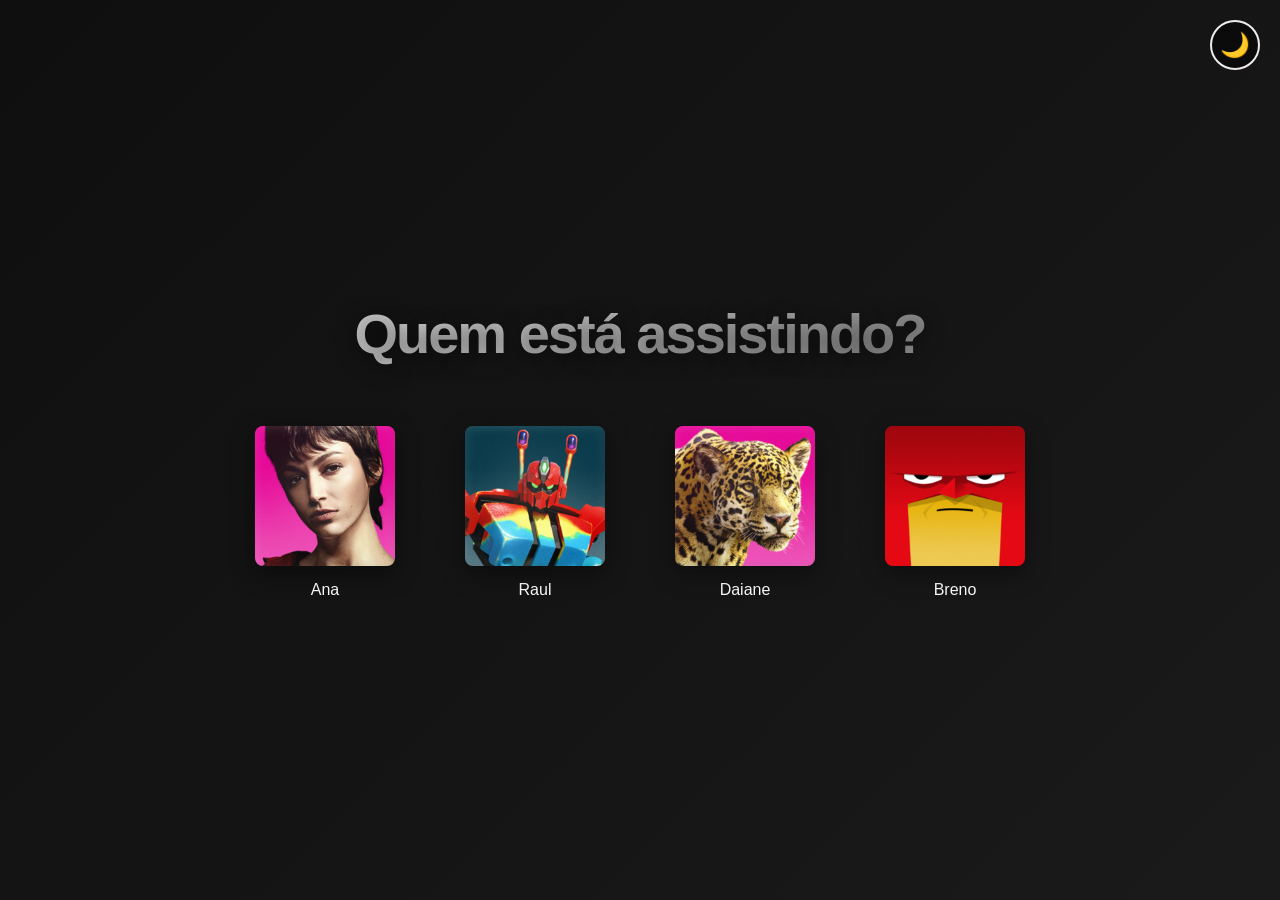
<file: index.html>
<!DOCTYPE html>
<html lang="pt-br">

<head>
    <meta charset="UTF-8">
    <meta name="viewport" content="width=device-width, initial-scale=1.0">
    <title>Netflix</title>
    <link rel="stylesheet" href="style.css">
</head>

<body>
    <main>
        <button id="theme-toggle" class="theme-toggle" aria-label="Alternar tema">
            <span class="theme-icon">🌙</span>
        </button>
        <h1>Quem está assistindo?</h1>
        <section class="profiles">
            <ul class="profile-group">

                <li class="profile">
                    <a href="./catalogo.html">
                        <figure>
                            <img src="./assets/perfil netflix1- Imgur.png" alt="Foto de perfil da Ana">
                        </figure>
                        <figcaption>Ana</figcaption>
                    </a>
                </li>
                <li class="profile">
                    <a href="./catalogo.html">
                        <figure>
                            <img src="./assets/perfil netflix2- Imgur.png" alt="Foto de perfil de Raul">
                        </figure>
                        <figcaption>Raul</figcaption>
                    </a>
                </li>
                <li class="profile">
                    <a href="./catalogo.html">
                        <figure>
                            <img src="./assets/perfil netflix3 - Imgur.png" alt="Foto de perfil de Daiane">
                        </figure>
                        <figcaption>Daiane</figcaption>
                    </a>
                </li>
                <li class="profile">
                    <a href="./catalogo.html">
                        <figure>
                            <img src="./assets/perfil netflix4 - Imgur.png" alt="Foto de perfil de Breno">
                        </figure>
                        <figcaption>Breno</figcaption>
                    </a>
                </li>

            </ul>
        </section>
    </main>
    <script src="./js/script.js"></script>
</body>

</html>
</file>
<file: style.css>
/* Reset CSS - Remove margens e paddings padrão de todos os elementos */
* {
  margin: 0;
  padding: 0;
  box-sizing: border-box; /* Inclui padding e border na largura/altura total */
}

/* Variáveis CSS para os temas */
:root {
  /* Dark Mode (padrão) */
  --bg-gradient-start: #0f0f0f;
  --bg-gradient-end: #1a1a1a;
  --text-color: #efebeb;
  --profile-shadow: rgba(0, 0, 0, 0.4);
  --profile-bg: linear-gradient(135deg, #2a2a2a 0%, #1a1a1a 100%);
  --text-shadow: rgba(0, 0, 0, 0.5);
  --caption-color: #fff;
  
}

/* Light Mode */
body.light-mode {
  --bg-gradient-start: #f5f5f5;
  --bg-gradient-end: #ffffff;
  --text-color: #333;
  --profile-shadow: rgba(0, 0, 0, 0.1);
  --profile-bg: linear-gradient(135deg, #e0e0e0 0%, #f0f0f0 100%);
  --text-shadow: rgba(0, 0, 0, 0.1);
  --caption-color: #333;
 
}

/* Estilos do corpo da página */
body {
  /* Fundo com gradiente usando variáveis CSS */
  background: linear-gradient(135deg, var(--bg-gradient-start) 0%, var(--bg-gradient-end) 100%);
  color: var(--text-color); /* Texto usando variável */
  /* Fonte moderna que funciona em diferentes sistemas */
  font-family:
    -apple-system, BlinkMacSystemFont, "Segoe UI", Roboto, "Helvetica Neue",
    Arial, sans-serif;
  min-height: 100vh; /* Altura mínima da tela inteira */
  display: flex; /* Layout flexbox */
  align-items: center; /* Centraliza verticalmente */
  justify-content: center; /* Centraliza horizontalmente */
  padding: 20px; /* Espaçamento interno */
  /* Transição suave para mudança de tema */
  transition: background 0.3s ease, color 0.3s ease;
}

/* Container principal */
main {
  width: 100%; /* Largura total */
  text-align: center; /* Texto centralizado */
  /* Animação de entrada suave */
  animation: fadeIn 0.8s ease-in;
  position: relative; /* Para posicionar o botão de tema */
}

/* Botão de alternância de tema */
.theme-toggle {
  position: fixed; /* Fixo no viewport */
  top: 20px;
  right: 20px;
  background: rgba(0, 0, 0, 0.5);
  border: 2px solid var(--text-color);
  border-radius: 50%;
  width: 50px;
  height: 50px;
  cursor: pointer;
  display: flex;
  align-items: center;
  justify-content: center;
  font-size: 1.5rem;
  transition: all 0.3s ease;
  z-index: 1000; /* Garante que fique acima de outros elementos */
}

body.light-mode .theme-toggle {
  background: rgba(255, 255, 255, 0.8);
  border-color: var(--text-color);
}

.theme-toggle:hover {
  transform: scale(1.1);
  background: var(--hover-line-color);
  border-color: var(--hover-line-color);
}

.theme-icon {
  transition: transform 0.3s ease;
}

/* Animação de fade in (aparecer gradualmente) */
@keyframes fadeIn {
  from {
    opacity: 0; /* Começa invisível */
  }
  to {
    opacity: 1; /* Termina totalmente visível */
  }
}

/* Título principal */
h1 {
  font-size: 3.5rem; /* Tamanho grande */
  font-weight: 700; /* Negrito */
  margin-bottom: 60px; /* Espaço abaixo */
  letter-spacing: -2px; /* Espaçamento entre letras reduzido */
  /* Sombra para profundidade usando variável */
  text-shadow: 0 4px 20px var(--text-shadow);
  /* Gradiente de texto em tons de cinza */
  background: linear-gradient(135deg, #f8f6f6 0%, #666565 100%);
  -webkit-background-clip: text; /* Aplica gradiente ao texto */
  -webkit-text-fill-color: transparent; /* Remove cor do texto */
  background-clip: text; /* Compatibilidade */
}

/* Título no light mode - cor sólida preta */
body.light-mode h1 {
  background: none; /* Remove o gradiente */
  -webkit-background-clip: initial; /* Remove o clip */
  -webkit-text-fill-color: initial; /* Remove o fill transparente */
  background-clip: initial; /* Remove o clip */
  color: #000000; /* Preto sólido */
}

/* Container externo dos perfis */
.profiles {
    width:  100%; /* Ocupa toda a largura disponível */
    display: flex;
    justify-content: center;
    align-items: center;
}

/* Lista semântica que mantém os perfis em linha */
.profile-group {
    display: flex;
    justify-content: center;
    align-items: center;
    gap: 70px; /* Gap aumentado entre os perfis */
    flex-wrap: nowrap; /* Força os perfis ficar em uma linha no desktop */
    list-style: none;
    padding: 0;
    margin: 0 auto;
    max-width: 960px;
}



/* Estilo individual de cada perfil */
.profile {
  list-style: none; /* Remove marcador de lista */
  cursor: pointer; /* Cursor de mão ao passar o mouse */
  position: relative; /* Para posicionar elementos filhos */
  flex: 0 0 auto; /* Não cresce, não encolhe, tamanho automático */
  width: 140px; /* Tamanho parecido ao Netflix */
}

/* ====================== ESTILO DO LINK DO PERFIL =================== */
/* Link que envolve a figura e caption */
.profile a {
  /* Faz o link ocupar todo o espaço do container pai */
  display: flex;
  flex-direction: column;
  align-items: center;
  /* Remove sublinhado do link */
  text-decoration: none;
  /* Herda a cor do texto do perfil */
  color: inherit;
  /* Permite que o link cubra toda a área clicável */
  cursor: inherit;
}

/* Garante que as interações de hover funcionem no link também */
.profile a:hover {
  color: inherit;
  text-decoration: none;
}


/* Container da imagem do perfil */
.profile figure {
  position: relative; /* Para posicionar elementos filhos */
  margin: 0; /* Remove margem padrão */
  border-radius: 8px; /* Cantos arredondados */
  overflow: hidden; /* Corta conteúdo que ultrapassa */
  /* Sombra para efeito de profundidade usando variável */
  box-shadow: 0 8px 24px var(--profile-shadow);
  aspect-ratio: 1; /* Mantém proporção quadrada */
  /* Fundo gradiente como fallback usando variável */
  background: var(--profile-bg);
  /* Transição suave para o efeito hover */
  transition: transform 0.3s cubic-bezier(0.25, 0.46, 0.45, 0.94);
}

/* Efeito hover: só a imagem aumenta */
.profile:hover figure {
  transform: scale(1.15); /* Aumenta 15% no hover */
}

/* Estilo da imagem do perfil */
.profile img {
  width: 100%; /* Largura total do container */
  height: 100%; /* Altura total do container */
  object-fit: cover; /* Cobre todo o espaço mantendo proporção */
  display: block; /* Remove espaço extra abaixo da imagem */
  /* Transição suave para o filtro */
  transition: filter 0.3s ease;
}

/* Efeito hover na imagem: escurece levemente */
.profile:hover img {
  filter: brightness(0.8); /* Reduz brilho para 80% */
}

/* Nome do perfil (sempre visível abaixo da imagem) */
.profile figcaption {
  margin-top: 15px; /* Espaço acima do nome */
  font-size: 1rem; /* Tamanho da fonte */
  font-weight: 500; /* Peso médio */
  text-align: center; /* Centralizado */
  color: var(--caption-color); /* Cor usando variável */
}

/* Efeito de brilho ao passar o mouse (pseudo-elemento ::after) */
.profile::after {
  content: ""; /* Elemento vazio */
  position: absolute; /* Posicionamento absoluto */
  top: 0; /* No topo */
  left: 0; /* Na esquerda */
  width: 100%; /* Largura total */
  height: 100%; /* Altura total */
  opacity: 0; /* Invisível por padrão */
  /* Transição suave */
  transition: opacity 0.3s ease;
  border-radius: 8px; /* Cantos arredondados */
  pointer-events: none; /* Não interfere com cliques */
}

/* Mostra o brilho no hover */
.profile:hover::after {
  opacity: 1; /* Torna visível */
}

/* Media queries para responsividade */

/* Tablets e dispositivos médios */
@media (max-width: 1024px) {
  h1 {
    font-size: 2.6rem;
    margin-bottom: 42px;
  }

  .profile-group {
    gap: 30px;
    flex-wrap: wrap; /* Permite quebra para tablet */
    justify-content: center;
  }

  .profile {
    width: calc(50% - 15px); /* 2 perfis por linha */
    min-width: 120px;
  }
}

/* Dispositivos pequenos (smartphones grandes e médios) */
@media (max-width: 768px) {
  h1 {
    font-size: 2.2rem;
    margin-bottom: 35px;
  }

  .profile-group {
    gap: 20px;
    justify-content: center;
    flex-wrap: wrap;
  }

  .profile {
    width: calc(50% - 10px); /* 2 perfis por linha */
    min-width: 100px;
  }
}

/* Celulares muito pequenos */
@media (max-width: 480px) {
  h1 {
    font-size: 1.6rem;
    margin-bottom: 28px;
  }

  .profile-group {
    gap: 10px;
    flex-wrap: wrap;
  }

  .profile {
    width: calc(50% - 5px); /* 2 perfis por linha */
    min-width: 80px;
  }

  .profile figcaption {
    font-size: 0.85rem;
    padding: 8px;
  }
}

/* Efeito Netflix adicional - linha colorida no hover (pseudo-elemento ::before) */
.profile::before {
  content: ""; /* Elemento vazio */
  position: absolute; /* Posicionamento absoluto */
  bottom: 0; /* Na parte inferior */
  left: 0; /* Na esquerda */
  right: 0; /* Até a direita */
  height: 4px; /* Altura da linha */
  opacity: 0; /* Invisível por padrão */
  /* Transição suave */
  transition: opacity 0.3s ease;
  z-index: 1; /* Fica acima de outros elementos */
  background: var(--hover-line-color); /* Cor usando variável */
}

/* Mostra a linha vermelha no hover */
.profile:hover::before {
  opacity: 1; /* Torna visível */
}
</file>
